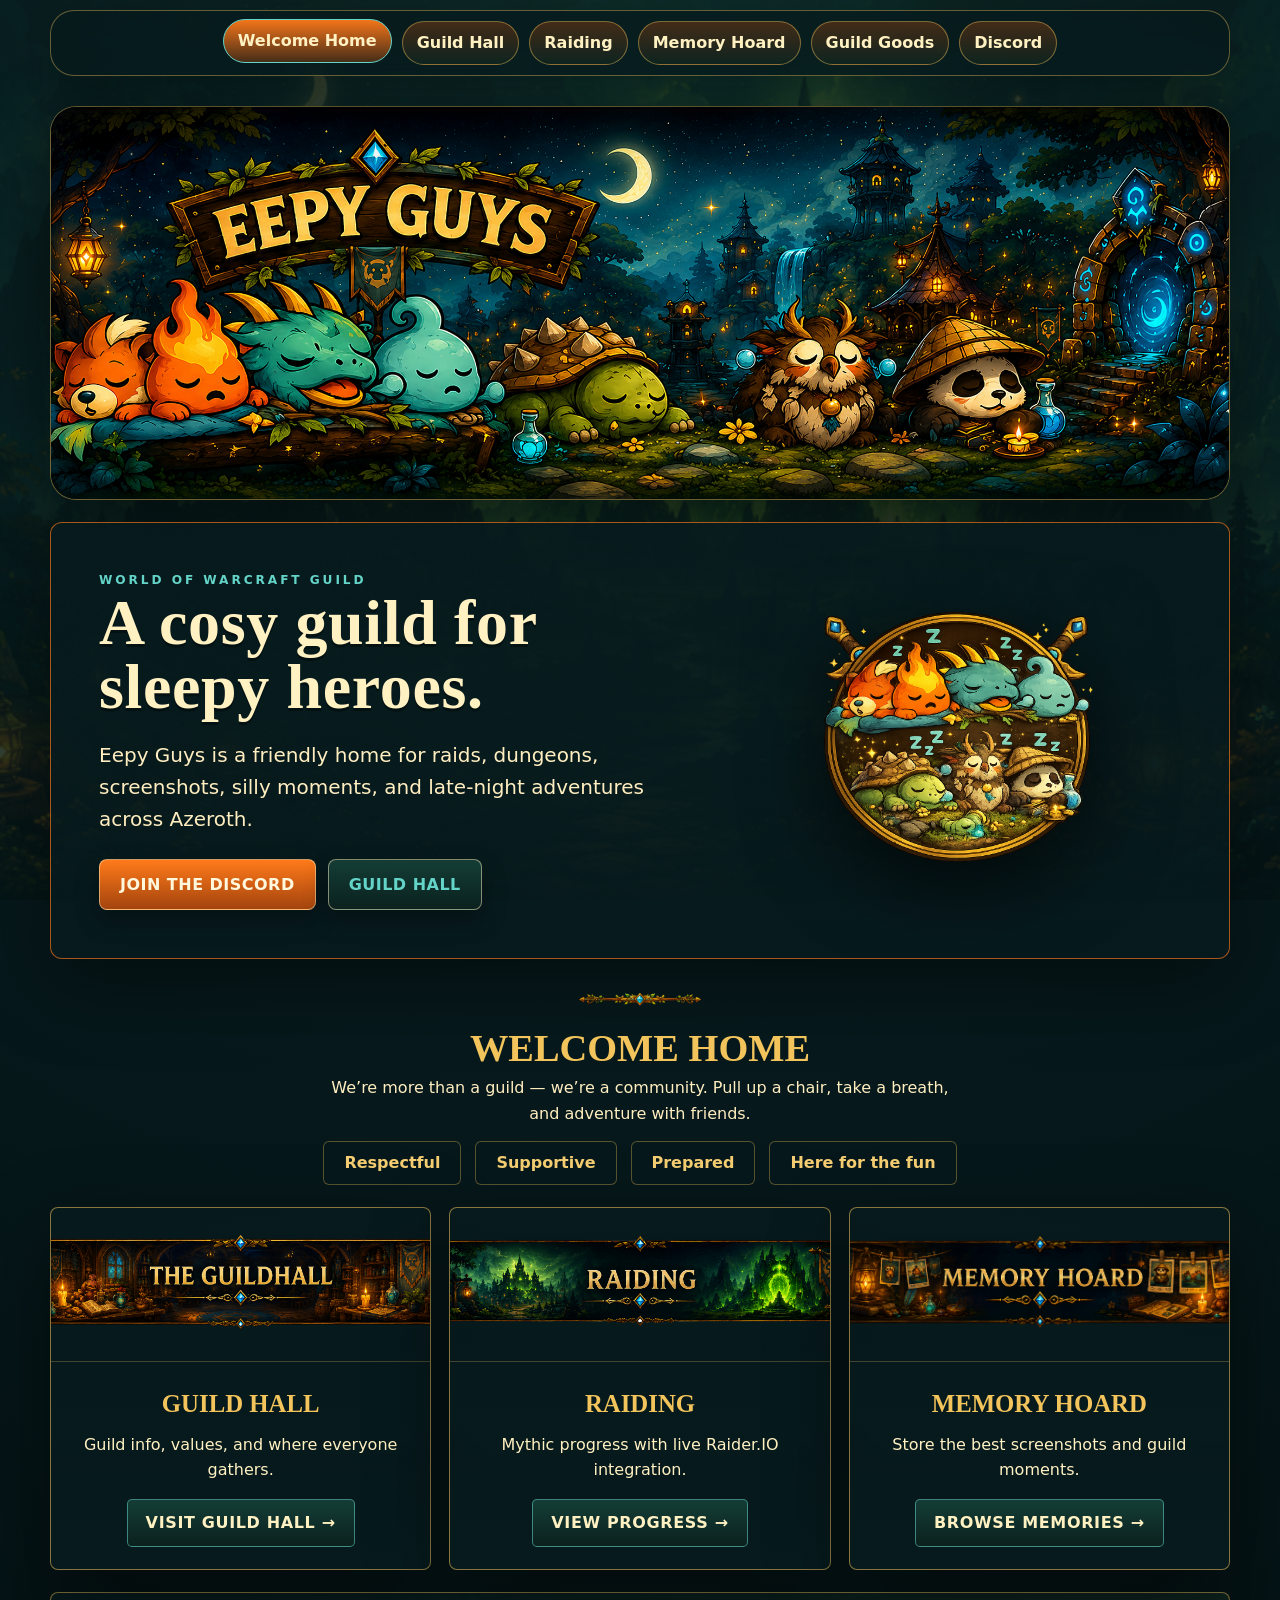
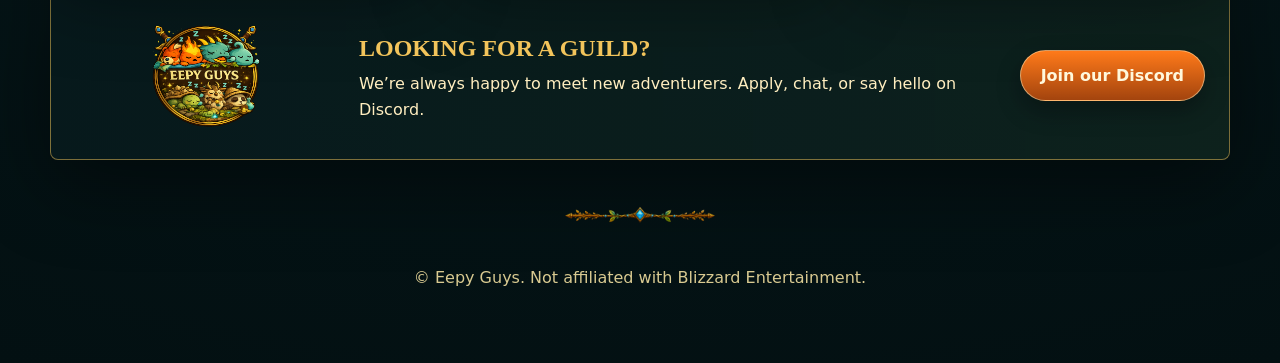
<file: index.html>
<!doctype html>
<html lang="en">
<head>
  <meta charset="utf-8">
  <meta name="viewport" content="width=device-width,initial-scale=1">
  <title>Eepy Guys | World of Warcraft Guild</title>
  <meta name="description" content="Eepy Guys, a cosy World of Warcraft guild on Silvermoon EU.">
  <link rel="stylesheet" href="assets/styles.css">
</head>
<body>
  <div class="site-shell home-shell">
    <div class="nav-wrap"><nav class="nav"><a class="active" href="index.html">Welcome Home</a><a href="guild-hall.html">Guild Hall</a><a href="raiding.html">Raiding</a><a href="memory-hoard.html">Memory Hoard</a><a href="guild-goods.html">Guild Goods</a><a data-discord href="#" target="_blank" rel="noopener">Discord</a></nav></div>
    <header class="home-masthead" aria-label="Eepy Guys banner">
      <img src="assets/img/eepy-guys-banner-clean.png" alt="Eepy Guys fantasy village banner with sleepy creatures">
    </header>
    <main>
      <section class="hero home-hero">
        <div>
          <div class="eyebrow">World of Warcraft Guild</div>
          <h2>A cosy guild for sleepy heroes.</h2>
          <p>Eepy Guys is a friendly home for raids, dungeons, screenshots, silly moments, and late-night adventures across Azeroth.</p>
          <div class="actions left-actions"><a data-discord class="button" href="#" target="_blank" rel="noopener">Join the Discord</a><a class="button secondary" href="guild-hall.html">Guild Hall</a></div>
        </div>
        <div class="hero-art"><img src="assets/img/image2.png" alt="Eepy Guys sleepy creatures emblem"></div>
      </section>

      <section class="welcome-strip">
        <img src="assets/img/image29.png" alt="decorative divider">
        <h2>Welcome Home</h2>
        <p>We’re more than a guild — we’re a community. Pull up a chair, take a breath, and adventure with friends.</p>
        <div class="pill-row"><span>Respectful</span><span>Supportive</span><span>Prepared</span><span>Here for the fun</span></div>
      </section>

      <section class="home-card-grid" aria-label="Guild sections">
        <article class="feature-card">
          <img src="assets/img/image8.png" alt="Guild Hall banner artwork">
          <div><h3>Guild Hall</h3><p>Guild info, values, and where everyone gathers.</p><a href="guild-hall.html">Visit Guild Hall →</a></div>
        </article>
        <article class="feature-card">
          <img src="assets/img/image7.png" alt="Raiding banner artwork">
          <div><h3>Raiding</h3><p>Mythic progress with live Raider.IO integration.</p><a href="raiding.html">View Progress →</a></div>
        </article>
        <article class="feature-card">
          <img src="assets/img/image9.png" alt="Memory Hoard banner artwork">
          <div><h3>Memory Hoard</h3><p>Store the best screenshots and guild moments.</p><a href="memory-hoard.html">Browse Memories →</a></div>
        </article>
      </section>

      <section class="discord-callout">
        <img src="assets/img/image3.png" alt="cosy guild creatures">
        <div><h2>Looking for a guild?</h2><p>We’re always happy to meet new adventurers. Apply, chat, or say hello on Discord.</p></div>
        <a data-discord class="button" href="#" target="_blank" rel="noopener">Join our Discord</a>
      </section>
    </main>
    <footer class="footer"><img src="assets/img/image28.png" alt="decorative divider"><p>© Eepy Guys. Not affiliated with Blizzard Entertainment.</p></footer>
  </div>
  <script src="assets/main.js"></script>
</body>
</html>
</file>
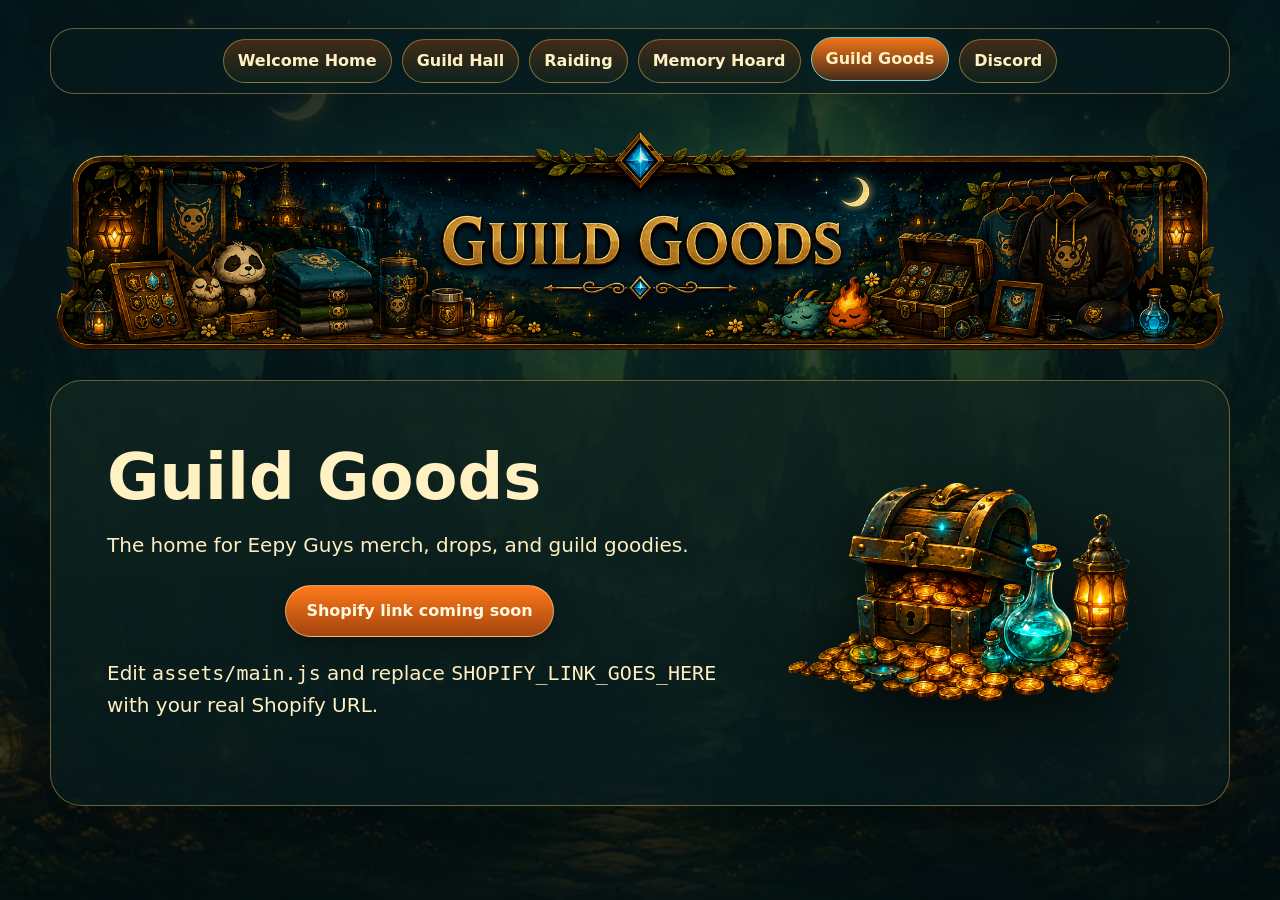
<file: guild-goods.html>
<!doctype html><html lang="en"><head><meta charset="utf-8"><meta name="viewport" content="width=device-width,initial-scale=1"><title>Guild Goods | Eepy Guys</title><link rel="stylesheet" href="assets/styles.css"></head><body><div class="site-shell"><div class="nav-wrap"><nav class="nav"><a href="index.html">Welcome Home</a><a href="guild-hall.html">Guild Hall</a><a href="raiding.html">Raiding</a><a href="memory-hoard.html">Memory Hoard</a><a class="active" href="guild-goods.html">Guild Goods</a><a data-discord href="#" target="_blank" rel="noopener">Discord</a></nav></div><main><img class="banner" src="assets/img/image11.png" alt="Guild Goods banner"><section class="hero"><div><h2>Guild Goods</h2><p>The home for Eepy Guys merch, drops, and guild goodies.</p><div class="actions"><a data-shopify class="button" href="#">Visit Shopify Store</a></div><p class="note">Edit <code>assets/main.js</code> and replace <code>SHOPIFY_LINK_GOES_HERE</code> with your real Shopify URL.</p></div><div class="hero-art"><img src="assets/img/image49.png" alt="Treasure chest and coins"></div></section></main></div><script src="assets/main.js"></script></body></html>
</file>
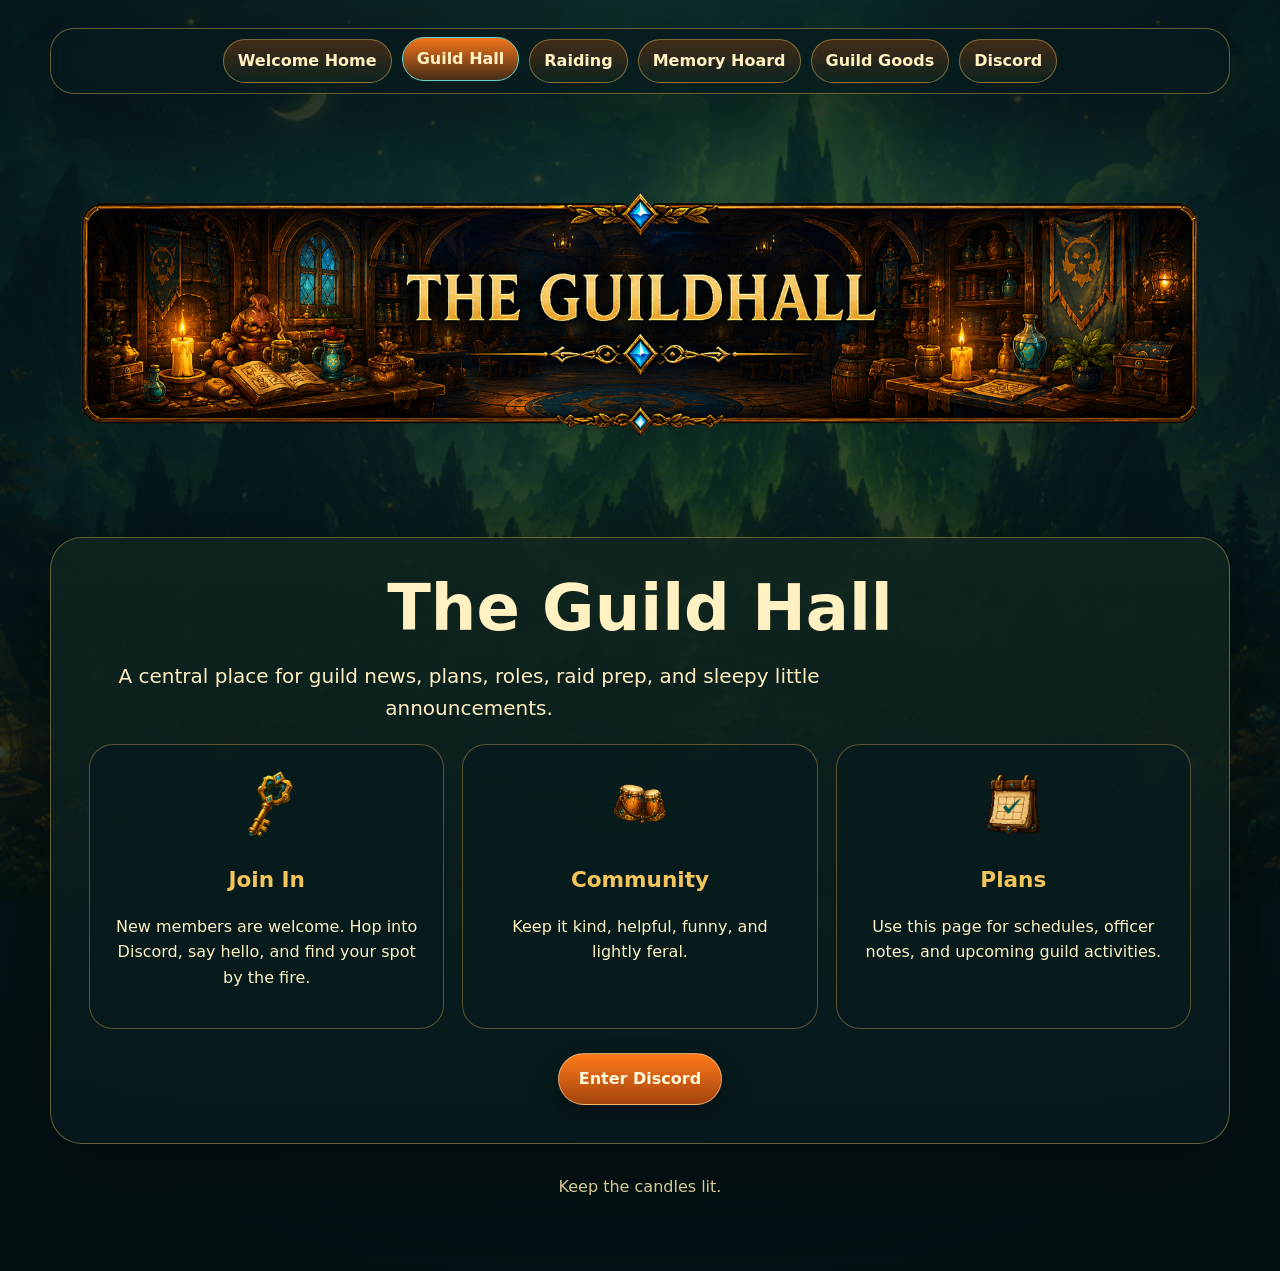
<file: guild-hall.html>
<!doctype html><html lang="en"><head><meta charset="utf-8"><meta name="viewport" content="width=device-width,initial-scale=1"><title>Guild Hall | Eepy Guys</title><link rel="stylesheet" href="assets/styles.css"></head><body><div class="site-shell"><div class="nav-wrap"><nav class="nav"><a href="index.html">Welcome Home</a><a class="active" href="guild-hall.html">Guild Hall</a><a href="raiding.html">Raiding</a><a href="memory-hoard.html">Memory Hoard</a><a href="guild-goods.html">Guild Goods</a><a data-discord href="#" target="_blank" rel="noopener">Discord</a></nav></div><main><img class="banner" src="assets/img/image8.png" alt="Guild Hall banner"><section class="panel center"><h2 class="page-title">The Guild Hall</h2><p class="lead">A central place for guild news, plans, roles, raid prep, and sleepy little announcements.</p><div class="grid"><article class="card"><img class="icon" src="assets/img/image16.png" alt="Key"><h3>Join In</h3><p>New members are welcome. Hop into Discord, say hello, and find your spot by the fire.</p></article><article class="card"><img class="icon" src="assets/img/image15.png" alt="Drums"><h3>Community</h3><p>Keep it kind, helpful, funny, and lightly feral.</p></article><article class="card"><img class="icon" src="assets/img/image12.png" alt="Checklist"><h3>Plans</h3><p>Use this page for schedules, officer notes, and upcoming guild activities.</p></article></div><div class="actions"><a data-discord class="button" href="#" target="_blank" rel="noopener">Enter Discord</a></div></section></main><footer class="footer"><p>Keep the candles lit.</p></footer></div><script src="assets/main.js"></script></body></html>
</file>
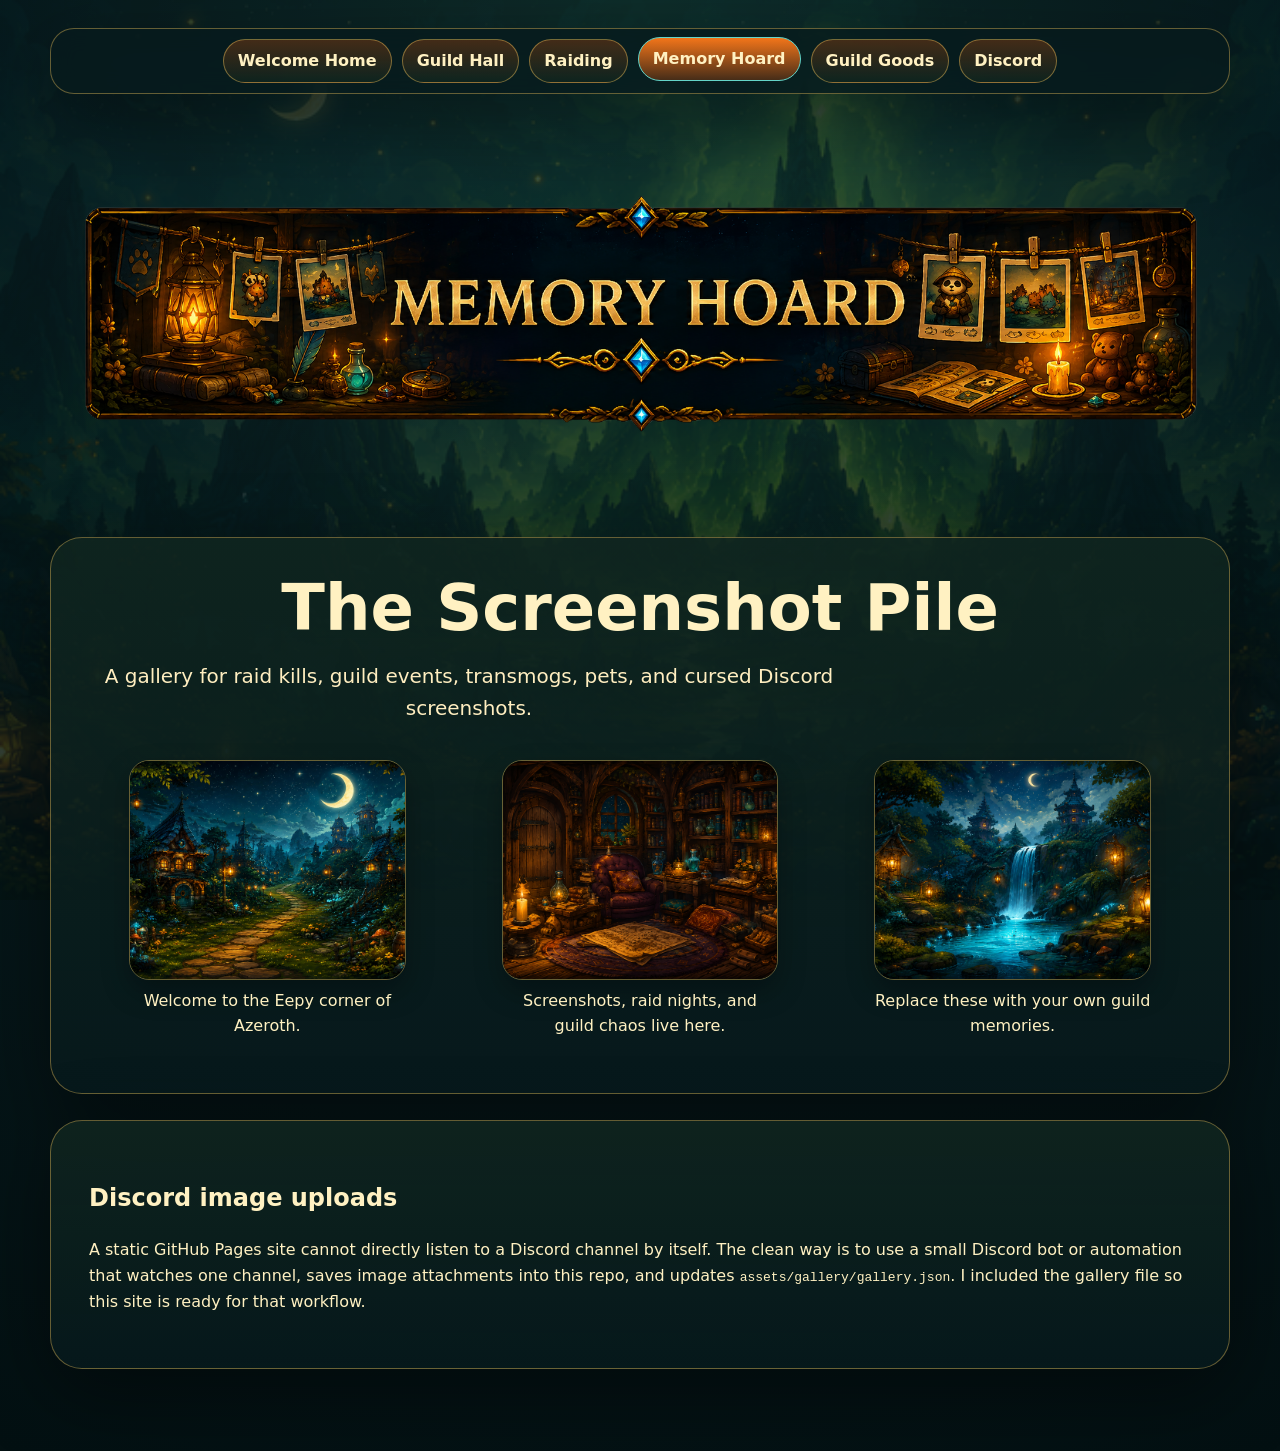
<file: memory-hoard.html>
<!doctype html><html lang="en"><head><meta charset="utf-8"><meta name="viewport" content="width=device-width,initial-scale=1"><title>Memory Hoard | Eepy Guys</title><link rel="stylesheet" href="assets/styles.css"></head><body><div class="site-shell"><div class="nav-wrap"><nav class="nav"><a href="index.html">Welcome Home</a><a href="guild-hall.html">Guild Hall</a><a href="raiding.html">Raiding</a><a class="active" href="memory-hoard.html">Memory Hoard</a><a href="guild-goods.html">Guild Goods</a><a data-discord href="#" target="_blank" rel="noopener">Discord</a></nav></div><main><img class="banner" src="assets/img/image9.png" alt="Memory Hoard banner"><section class="panel center"><h2 class="page-title">The Screenshot Pile</h2><p class="lead">A gallery for raid kills, guild events, transmogs, pets, and cursed Discord screenshots.</p><div data-gallery class="gallery"></div></section><section class="panel"><h2>Discord image uploads</h2><p>A static GitHub Pages site cannot directly listen to a Discord channel by itself. The clean way is to use a small Discord bot or automation that watches one channel, saves image attachments into this repo, and updates <code>assets/gallery/gallery.json</code>. I included the gallery file so this site is ready for that workflow.</p></section></main></div><script src="assets/main.js"></script></body></html>
</file>
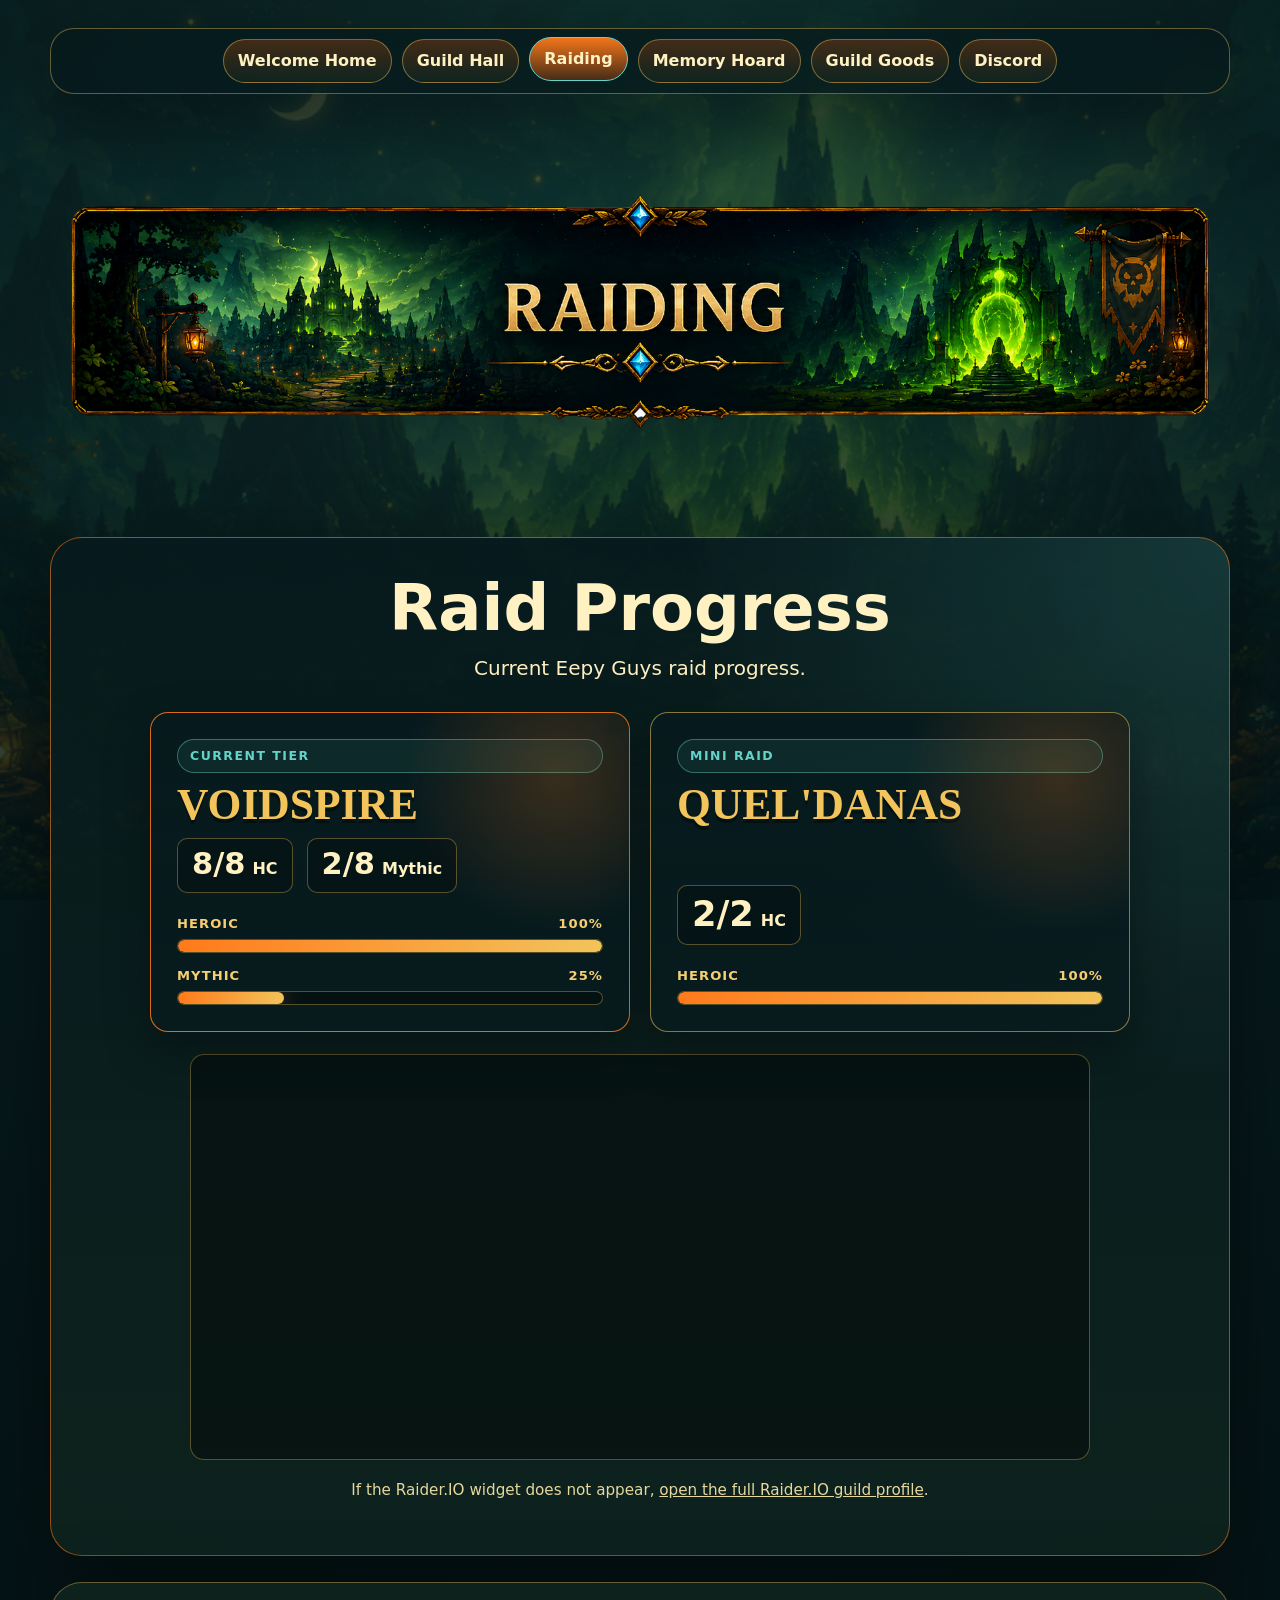
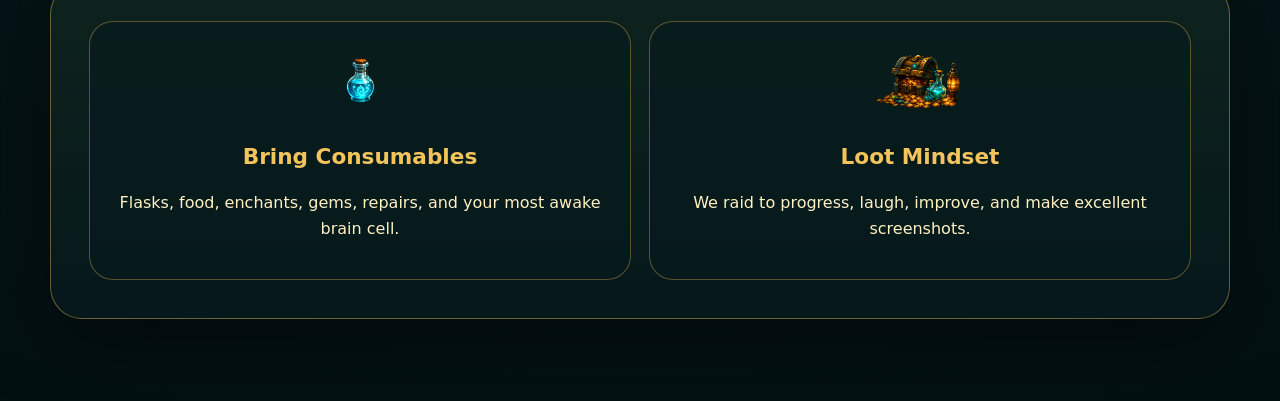
<file: raiding.html>
<!doctype html>
<html lang="en">
<head><meta charset="utf-8"><meta name="viewport" content="width=device-width,initial-scale=1"><title>Raiding | Eepy Guys</title><link rel="stylesheet" href="assets/styles.css"></head>
<body><div class="site-shell"><div class="nav-wrap"><nav class="nav"><a href="index.html">Welcome Home</a><a href="guild-hall.html">Guild Hall</a><a class="active" href="raiding.html">Raiding</a><a href="memory-hoard.html">Memory Hoard</a><a href="guild-goods.html">Guild Goods</a><a data-discord href="#" target="_blank" rel="noopener">Discord</a></nav></div><main><img class="banner" src="assets/img/image7.png" alt="Raiding banner"><section class="panel center raid-hero-panel"><h2 class="page-title">Raid Progress</h2><p class="lead">Current Eepy Guys raid progress.</p><div class="raid-progress-visual"><article class="raid-tier-card featured"><span class="raid-difficulty">Current Tier</span><h3>Voidspire</h3><div class="raid-scoreline"><span><strong>8/8</strong> HC</span><span><strong>2/8</strong> Mythic</span></div><div class="progress-bars"><div><label><span>Heroic</span><span>100%</span></label><span class="bar"><span style="width:100%"></span></span></div><div><label><span>Mythic</span><span>25%</span></label><span class="bar"><span style="width:25%"></span></span></div></div></article><article class="raid-tier-card"><span class="raid-difficulty">Mini Raid</span><h3>Quel'Danas</h3><div class="raid-scoreline single"><span><strong>2/2</strong> HC</span></div><div class="progress-bars"><div><label><span>Heroic</span><span>100%</span></label><span class="bar"><span style="width:100%"></span></span></div></div></article></div><div class="raider-widget-wrap live-widget"><iframe class="raider-widget" src="https://raider.io/widgets/boss-progress?raid=latest&amp;name_style=logo&amp;difficulty=mythic&amp;region=eu&amp;realm=silvermoon&amp;guild=Eepy+Guys&amp;boss=latest&amp;period=all&amp;orientation=rect&amp;hide=&amp;chromargb=transparent&amp;theme=dragonflight" title="Eepy Guys Raider.IO Mythic boss progress widget" loading="lazy" referrerpolicy="no-referrer-when-downgrade"></iframe></div><p class="note">If the Raider.IO widget does not appear, <a href="https://raider.io/guilds/eu/silvermoon/Eepy%20Guys" target="_blank" rel="noopener">open the full Raider.IO guild profile</a>.</p></section><section class="panel"><div class="grid"><article class="card"><img class="icon" src="assets/img/image25.png" alt="Potion"><h3>Bring Consumables</h3><p>Flasks, food, enchants, gems, repairs, and your most awake brain cell.</p></article><article class="card"><img class="icon" src="assets/img/image49.png" alt="Treasure"><h3>Loot Mindset</h3><p>We raid to progress, laugh, improve, and make excellent screenshots.</p></article></div></section></main></div><script src="assets/main.js"></script></body></html>
</file>
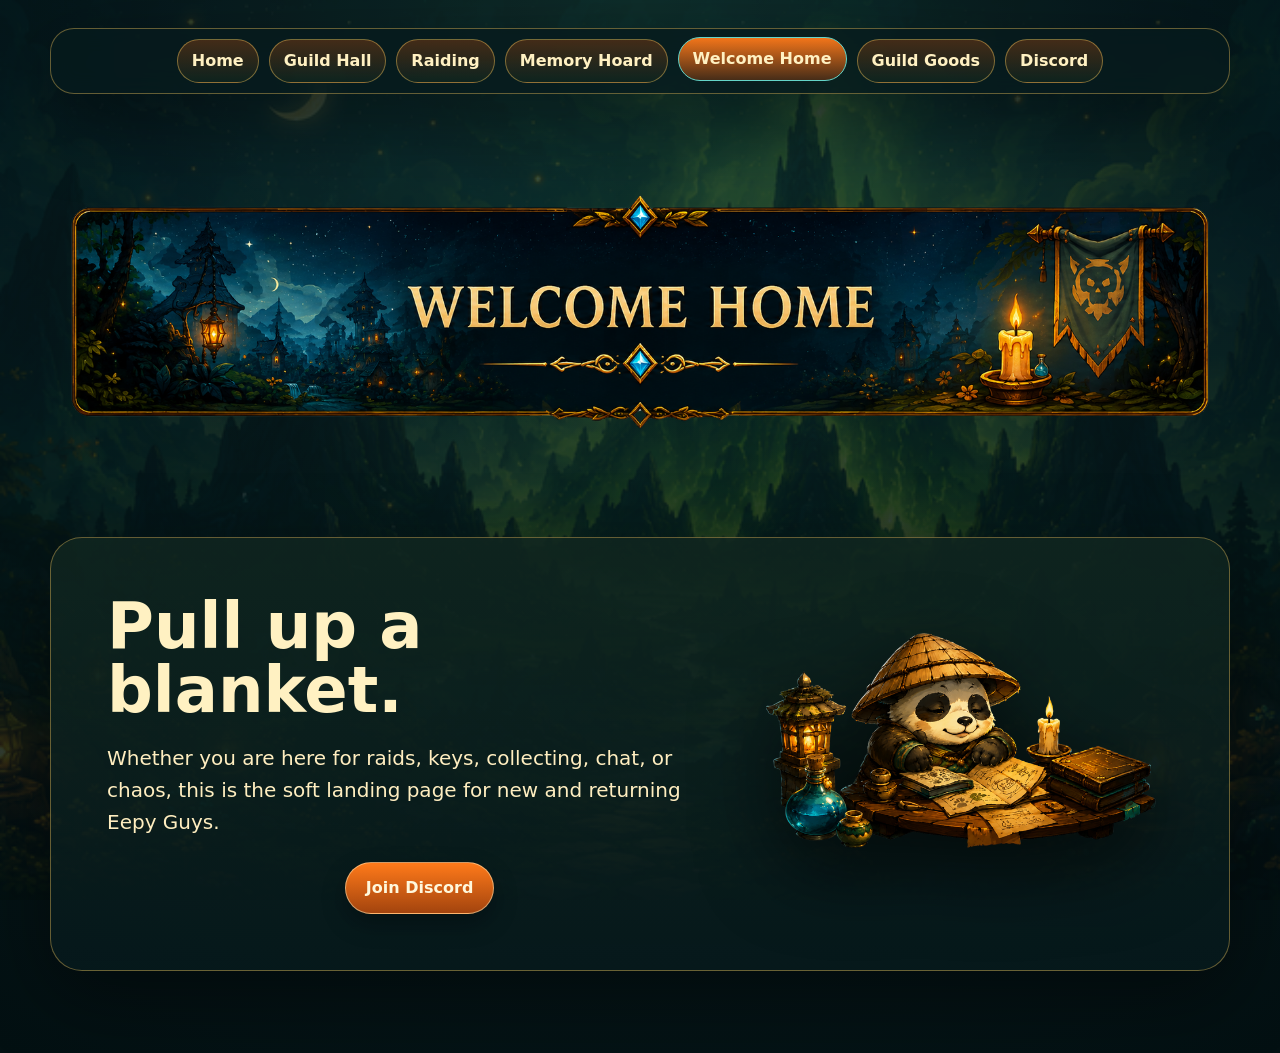
<file: welcome-home.html>
<!doctype html><html lang="en"><head><meta charset="utf-8"><meta name="viewport" content="width=device-width,initial-scale=1"><title>Welcome Home | Eepy Guys</title><link rel="stylesheet" href="assets/styles.css"></head><body><div class="site-shell"><div class="nav-wrap"><nav class="nav"><a href="index.html">Home</a><a href="guild-hall.html">Guild Hall</a><a href="raiding.html">Raiding</a><a href="memory-hoard.html">Memory Hoard</a><a class="active" href="welcome-home.html">Welcome Home</a><a href="guild-goods.html">Guild Goods</a><a data-discord href="#" target="_blank" rel="noopener">Discord</a></nav></div><main><img class="banner" src="assets/img/image10.png" alt="Welcome Home banner"><section class="hero"><div><h2>Pull up a blanket.</h2><p>Whether you are here for raids, keys, collecting, chat, or chaos, this is the soft landing page for new and returning Eepy Guys.</p><div class="actions"><a data-discord class="button" href="#" target="_blank" rel="noopener">Join Discord</a></div></div><div class="hero-art"><img src="assets/img/image46.png" alt="Cosy panda desk scene"></div></section></main></div><script src="assets/main.js"></script></body></html>
</file>
<file: assets/styles.css>
:root{
  --aqua:#64D4C8;--orange:#FF7A1A;--night:#071A1D;--pine:#10251F;--wood:#4A2E18;--gold:#F2C45B;--cream:#FFF1C2;--moss:#7EA35A;
  --panel:rgba(16,37,31,.88);--panel2:rgba(7,26,29,.78);--line:rgba(242,196,91,.4);--shadow:0 24px 80px rgba(0,0,0,.45);
}
*{box-sizing:border-box}html{scroll-behavior:smooth}body{margin:0;min-height:100vh;background:radial-gradient(circle at top,#12332d 0%,var(--night) 45%,#031012 100%);color:var(--cream);font-family:system-ui,-apple-system,Segoe UI,Roboto,Arial,sans-serif;line-height:1.6;overflow-x:hidden}body:before{content:"";position:fixed;inset:0;background:url('img/image53.png') center/cover no-repeat;opacity:.18;pointer-events:none}a{color:inherit}.site-shell{position:relative;width:min(1180px,calc(100% - 32px));margin:0 auto;padding:28px 0 56px}.topbar{display:flex;align-items:center;justify-content:center;gap:20px;flex-wrap:wrap;margin-bottom:18px}.brand{display:flex;align-items:center;justify-content:center;gap:16px;text-decoration:none}.brand img{width:96px;height:96px;object-fit:contain;filter:drop-shadow(0 10px 20px rgba(0,0,0,.5))}.brand-title{text-align:center}.eyebrow{letter-spacing:.24em;text-transform:uppercase;color:var(--aqua);font-size:.76rem;font-weight:800}.brand h1{margin:.05em 0 0;font-size:clamp(2.3rem,6vw,5.2rem);line-height:.9;color:var(--gold);text-shadow:0 4px 0 #3b1d0a,0 16px 28px rgba(0,0,0,.5)}.nav-wrap{position:sticky;top:0;z-index:10;margin:0 auto 30px;padding:10px;border:1px solid var(--line);border-radius:24px;background:rgba(7,26,29,.82);backdrop-filter:blur(12px);box-shadow:var(--shadow)}.nav{display:flex;justify-content:center;align-items:center;gap:10px;flex-wrap:wrap}.nav a{display:inline-flex;align-items:center;justify-content:center;min-height:42px;padding:8px 14px;border:1px solid rgba(242,196,91,.45);border-radius:999px;background:linear-gradient(180deg,rgba(74,46,24,.9),rgba(16,37,31,.85));text-decoration:none;font-weight:800;color:var(--cream);transition:.2s transform,.2s border-color,.2s background}.nav a:hover,.nav a.active{transform:translateY(-2px);border-color:var(--aqua);background:linear-gradient(180deg,rgba(255,122,26,.95),rgba(74,46,24,.95))}.hero,.panel{width:100%;margin:0 auto 26px;border:1px solid var(--line);border-radius:32px;background:linear-gradient(180deg,var(--panel),var(--panel2));box-shadow:var(--shadow);overflow:hidden}.hero{display:grid;grid-template-columns:1.2fr .8fr;gap:24px;align-items:center;padding:clamp(24px,5vw,56px)}.hero h2,.page-title{margin:0 0 12px;font-size:clamp(2.1rem,5vw,4.4rem);line-height:1;color:var(--cream)}.hero p,.lead{font-size:clamp(1.05rem,2vw,1.25rem);max-width:760px;color:#ffeec0}.hero-art{display:grid;place-items:center}.hero-art img{max-width:100%;filter:drop-shadow(0 25px 40px rgba(0,0,0,.65))}.actions{display:flex;justify-content:center;gap:12px;flex-wrap:wrap;margin-top:24px}.button{display:inline-flex;align-items:center;justify-content:center;gap:10px;min-height:48px;padding:12px 20px;border-radius:999px;border:1px solid rgba(255,241,194,.5);background:linear-gradient(180deg,var(--orange),#a3440e);color:#fff8dc;text-decoration:none;font-weight:900;box-shadow:0 10px 25px rgba(0,0,0,.3)}.button.secondary{background:linear-gradient(180deg,#143d36,#0b211e);color:var(--aqua)}.panel{padding:clamp(20px,4vw,38px)}.panel.center{text-align:center}.divider{height:26px;margin:12px auto 24px;background:url('img/image29.png') center/contain no-repeat}.grid{display:grid;grid-template-columns:repeat(auto-fit,minmax(240px,1fr));gap:18px}.card{border:1px solid rgba(242,196,91,.35);border-radius:24px;background:rgba(7,26,29,.62);padding:22px;text-align:center}.card img.icon{height:76px;max-width:100%;object-fit:contain;margin-bottom:8px}.card h3{margin:4px 0 8px;color:var(--gold);font-size:1.35rem}.banner{display:block;margin:0 auto 20px;max-width:100%;border-radius:18px}
.banner-panel{width:100%;margin:0 auto 26px;border:1px solid var(--line);border-radius:32px;background:linear-gradient(180deg,var(--panel),var(--panel2));box-shadow:var(--shadow);overflow:hidden;padding:0}
.home-banner{display:block;width:100%;height:auto}
.raid-status{display:grid;grid-template-columns:repeat(auto-fit,minmax(180px,1fr));gap:14px;margin-top:18px}.boss{padding:14px;border-radius:18px;border:1px solid rgba(242,196,91,.28);background:rgba(0,0,0,.22)}.boss strong{display:block;color:var(--gold)}.boss .tag{display:inline-block;margin-top:8px;padding:4px 9px;border-radius:999px;background:rgba(100,212,200,.14);color:var(--aqua);font-weight:800;font-size:.82rem}.gallery{display:grid;grid-template-columns:repeat(auto-fit,minmax(220px,1fr));gap:16px}.gallery img{width:100%;height:220px;object-fit:cover;border-radius:20px;border:1px solid var(--line);box-shadow:0 12px 28px rgba(0,0,0,.3)}.note{font-size:.95rem;color:#e5d89f}.footer{text-align:center;color:#d9ca91;margin-top:30px}.footer img{height:52px;opacity:.9}.config-warning{border-color:rgba(255,122,26,.8);background:rgba(255,122,26,.12)}@media(max-width:800px){.hero{grid-template-columns:1fr;text-align:center}.brand img{width:78px;height:78px}.nav-wrap{position:relative}.site-shell{width:min(100% - 22px,1180px);padding-top:16px}.hero,.panel{border-radius:24px}.actions{justify-content:center}}

.raider-widget-wrap{width:100%;max-width:900px;margin:22px auto 18px;display:flex;justify-content:center;overflow:hidden;border-radius:24px;border:1px solid rgba(242,196,91,.35);background:rgba(0,0,0,.22);padding:12px}
.raider-widget{width:100%;min-height:360px;border:0;background:transparent}
@media(max-width:800px){.raider-widget{min-height:430px}.raider-widget-wrap{padding:8px;border-radius:18px}}

.raider-widget-img{display:block;max-width:100%;height:auto;margin:0 auto;border:0;}


/* Polished homepage update */
.home-shell{width:min(1120px,calc(100% - 28px));padding-top:10px}
.home-masthead{margin:0 auto 12px;border:1px solid rgba(242,196,91,.45);border-radius:0 0 26px 26px;overflow:hidden;box-shadow:0 26px 70px rgba(0,0,0,.5);background:#061719}
.home-masthead img{display:block;width:100%;height:auto;max-height:none;object-fit:contain;object-position:center top}
.home-shell .nav-wrap{margin-top:-18px;margin-bottom:18px;border-radius:8px;padding:8px;max-width:880px;background:rgba(7,26,29,.9)}
.home-shell .nav a{border-radius:6px;min-height:38px;text-transform:uppercase;font-size:.78rem;letter-spacing:.04em;padding:8px 14px}
.home-hero{grid-template-columns:1.15fr .85fr;padding:clamp(26px,4.5vw,48px);border-radius:12px;margin-bottom:18px;border-color:rgba(255,122,26,.65);background:linear-gradient(180deg,rgba(7,26,29,.92),rgba(7,26,29,.78))}
.home-hero h2{font-family:Georgia,serif;font-weight:900;letter-spacing:.01em;color:#fff1c2;text-shadow:0 3px 0 rgba(0,0,0,.35)}
.home-hero .hero-art img{max-height:330px}
.left-actions{justify-content:flex-start}.left-actions .button{border-radius:8px;text-transform:uppercase;letter-spacing:.03em}
.welcome-strip{text-align:center;margin:6px auto 22px;max-width:850px}.welcome-strip img{height:44px;object-fit:contain}.welcome-strip h2{font-family:Georgia,serif;text-transform:uppercase;color:var(--gold);font-size:clamp(1.7rem,3vw,2.45rem);line-height:1;margin:0}.welcome-strip p{max-width:620px;margin:8px auto;color:#ffeec0}.pill-row{display:flex;justify-content:center;gap:14px;flex-wrap:wrap;margin-top:15px}.pill-row span{display:inline-flex;padding:8px 20px;border:1px solid rgba(242,196,91,.35);border-radius:6px;background:rgba(7,26,29,.72);color:#f7cf73;font-weight:800}
.home-card-grid{display:grid;grid-template-columns:repeat(3,1fr);gap:18px;margin:0 auto 22px}.feature-card{border:1px solid rgba(242,196,91,.55);background:linear-gradient(180deg,rgba(7,26,29,.82),rgba(7,26,29,.95));box-shadow:var(--shadow);border-radius:8px;overflow:hidden;text-align:center}.feature-card img{width:100%;height:154px;object-fit:cover;display:block;border-bottom:1px solid rgba(242,196,91,.25)}.feature-card div{padding:22px}.feature-card h3{font-family:Georgia,serif;text-transform:uppercase;color:var(--gold);font-size:1.55rem;margin:0 0 8px}.feature-card p{margin:0 0 16px}.feature-card a{display:inline-flex;align-items:center;justify-content:center;padding:10px 18px;border:1px solid rgba(100,212,200,.55);border-radius:5px;text-decoration:none;color:#fff1c2;background:linear-gradient(180deg,#143d36,#0b211e);font-weight:900;text-transform:uppercase;letter-spacing:.04em}
.discord-callout{display:grid;grid-template-columns:260px 1fr auto;align-items:center;gap:24px;margin:0 auto 26px;border:1px solid rgba(242,196,91,.5);border-radius:8px;padding:18px 24px;background:linear-gradient(90deg,rgba(7,26,29,.92),rgba(16,37,31,.82));box-shadow:var(--shadow)}.discord-callout img{width:100%;max-height:130px;object-fit:contain}.discord-callout h2{font-family:Georgia,serif;text-transform:uppercase;color:var(--gold);margin:0 0 4px}.discord-callout p{margin:0;color:#ffeec0}
.raider-widget-wrap{max-width:760px;min-height:260px;padding:0;border-radius:10px;background:rgba(0,0,0,.3)}.raider-widget{display:block;width:100%;height:300px;min-height:300px;border:0;background:transparent}.raider-widget-img{display:none}
@media(max-width:900px){.home-card-grid{grid-template-columns:1fr}.discord-callout{grid-template-columns:1fr;text-align:center}.discord-callout img{max-height:150px}.left-actions{justify-content:center}.home-shell .nav-wrap{margin-top:0}.home-masthead{border-radius:18px}.home-hero{grid-template-columns:1fr}.raider-widget{height:390px;min-height:390px}}


/* Raid progress visual update */
.section-title{margin:0 0 10px;font-family:Georgia,serif;text-transform:uppercase;color:var(--gold);font-size:clamp(1.7rem,3vw,2.6rem)}
.raid-hero-panel{background:radial-gradient(circle at top right,rgba(100,212,200,.16),transparent 35%),linear-gradient(180deg,rgba(7,26,29,.94),rgba(16,37,31,.82));border-color:rgba(255,122,26,.55)}
.raid-progress-visual{display:grid;grid-template-columns:1.25fr .85fr;gap:20px;margin:28px auto 4px;max-width:980px;text-align:left}
.raid-tier-card{position:relative;overflow:hidden;border:1px solid rgba(242,196,91,.55);border-radius:18px;background:linear-gradient(180deg,rgba(7,26,29,.94),rgba(7,26,29,.72));box-shadow:0 18px 45px rgba(0,0,0,.35);padding:26px}
.raid-tier-card:before{content:"";position:absolute;inset:0;background:radial-gradient(circle at 85% 20%,rgba(255,122,26,.20),transparent 32%);pointer-events:none}
.raid-tier-card.featured{border-color:rgba(255,122,26,.85)}
.raid-difficulty{display:inline-flex;margin-bottom:10px;padding:6px 12px;border:1px solid rgba(100,212,200,.42);border-radius:999px;color:var(--aqua);font-size:.78rem;font-weight:900;letter-spacing:.12em;text-transform:uppercase;background:rgba(100,212,200,.08)}
.raid-tier-card h3{position:relative;margin:0 0 12px;font-family:Georgia,serif;text-transform:uppercase;color:var(--gold);font-size:clamp(2rem,4vw,3.4rem);line-height:1;text-shadow:0 4px 0 rgba(0,0,0,.35)}
.raid-scoreline{position:relative;display:flex;gap:14px;flex-wrap:wrap;margin:14px 0 20px}.raid-scoreline span{display:inline-flex;align-items:baseline;gap:7px;padding:10px 14px;border-radius:10px;border:1px solid rgba(242,196,91,.35);background:rgba(0,0,0,.22);color:#fff1c2;font-weight:900}.raid-scoreline strong{font-size:1.9rem;color:#fff1c2;line-height:1}.raid-scoreline.single strong{font-size:2.2rem}
.progress-bars{position:relative;display:grid;gap:12px}.progress-bars label{display:flex;justify-content:space-between;margin:0 0 5px;color:#f7cf73;font-weight:900;text-transform:uppercase;font-size:.82rem;letter-spacing:.08em}.bar{display:block;height:14px;border-radius:999px;border:1px solid rgba(242,196,91,.35);background:rgba(0,0,0,.32);overflow:hidden}.bar span{display:block;height:100%;border-radius:999px;background:linear-gradient(90deg,var(--orange),var(--gold));box-shadow:0 0 20px rgba(255,122,26,.45)}
.live-widget{max-width:900px;min-height:360px;border-radius:14px;padding:0;background:rgba(0,0,0,.35)}
.live-widget .raider-widget{height:360px;min-height:360px}
@media(max-width:850px){.raid-progress-visual{grid-template-columns:1fr}.raid-tier-card{text-align:center}.raid-scoreline{justify-content:center}.live-widget .raider-widget{height:440px;min-height:440px}}


/* Final navigation and homepage alignment fixes */
.home-shell{width:min(1180px,calc(100% - 32px));padding-top:10px}
.home-shell .nav-wrap{margin:0 auto 30px;padding:10px;border-radius:24px;max-width:none;background:rgba(7,26,29,.82)}
.home-shell .nav a{border-radius:999px;min-height:42px;text-transform:none;font-size:inherit;letter-spacing:normal;padding:8px 14px}
.home-card-grid .feature-card img{height:154px;object-fit:cover;object-position:center}
.raider-widget-img.force-show{display:block;width:100%;max-width:760px;height:auto;margin:0 auto;border:0}
.live-widget{display:flex;align-items:center;justify-content:center;padding:14px;min-height:auto}


/* Final fix: make homepage navigation identical to every other page and place it above the banner. */
.home-shell .nav-wrap,
.site-shell .nav-wrap {
  margin: 0 auto 30px;
  padding: 10px;
  border: 1px solid var(--line);
  border-radius: 24px;
  max-width: none;
  background: rgba(7,26,29,.82);
  backdrop-filter: blur(12px);
}
.home-shell .nav a,
.site-shell .nav a {
  border-radius: 999px;
  min-height: 42px;
  text-transform: none;
  font-size: inherit;
  letter-spacing: normal;
  padding: 8px 14px;
}
.home-masthead {
  margin: 0 auto 22px;
  border-radius: 26px;
}
.home-masthead img {
  width: 100%;
  height: auto;
  object-fit: contain;
  object-position: center top;
}

/* Raider.IO must remain the live iframe widget, not an image. */
.raider-widget-wrap.live-widget {
  display: block;
  width: 100%;
  max-width: 900px;
  min-height: 380px;
  padding: 12px;
  overflow: hidden;
}
.raider-widget-wrap.live-widget .raider-widget {
  display: block;
  width: 100%;
  height: 380px;
  min-height: 380px;
  border: 0;
}
.raider-widget-img,
.raider-widget-img.force-show {
  display: none !important;
}
@media (max-width: 850px) {
  .raider-widget-wrap.live-widget .raider-widget {
    height: 460px;
    min-height: 460px;
  }
}

/* Final raid progress layout fix: equal-width cards, no cropped titles, centered intro */
.raid-hero-panel .lead{
  max-width:none;
  width:100%;
  margin:0 auto;
  text-align:center;
}
.raid-progress-visual{
  grid-template-columns:repeat(2,minmax(0,1fr)) !important;
  align-items:stretch;
  max-width:980px;
  width:100%;
  text-align:left;
}
.raid-tier-card{
  min-width:0;
  display:flex;
  flex-direction:column;
  justify-content:flex-start;
}
.raid-tier-card h3{
  max-width:100%;
  overflow-wrap:anywhere;
  word-break:normal;
  font-size:clamp(2rem,3.4vw,3rem) !important;
  line-height:.98;
}
.raid-scoreline{
  margin-top:auto;
}
@media(max-width:900px){
  .raid-progress-visual{
    grid-template-columns:1fr !important;
  }
  .raid-tier-card{
    text-align:center;
  }
  .raid-scoreline{
    justify-content:center;
  }
}
</file>
